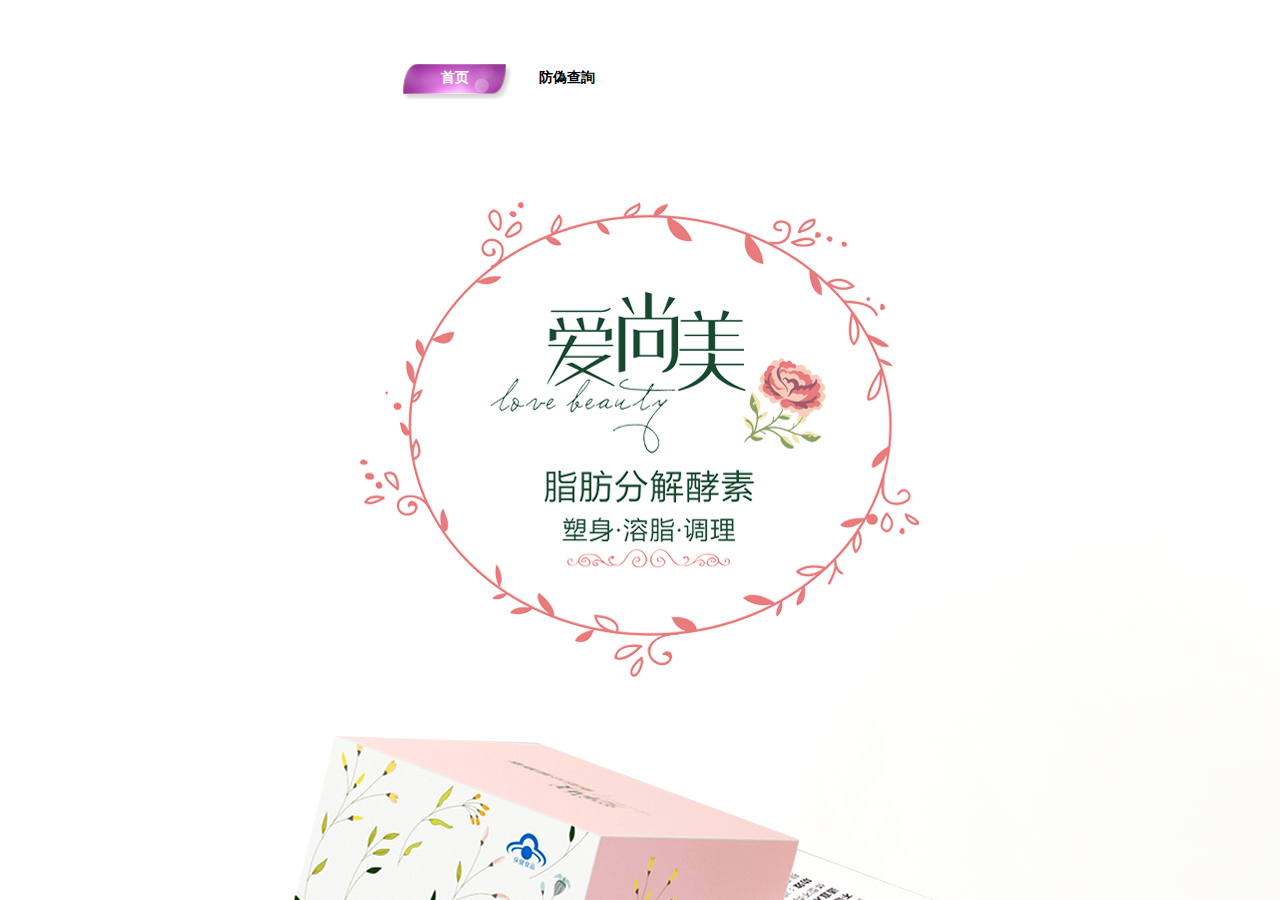
<file: index.html>
<!DOCTYPE html PUBLIC "-//W3C//DTD XHTML 1.0 Transitional//EN" "http://www.w3.org/TR/xhtml1/DTD/xhtml1-transitional.dtd">
<html xmlns="http://www.w3.org/1999/xhtml">
<head>
<meta http-equiv="Content-Type" content="text/html; charset=utf-8" />
<title>爱尚美脂肪分解酵素官网</title>
<meta name="description" content="爱尚美脂肪分解酵素" />
<meta name="keywords" content="爱尚美" />
<link href="templets/default/css/css.css" rel="stylesheet" type="text/css" />
<link href="templets/default/css/dll.css" rel="stylesheet" type="text/css" />

    <script type="text/javascript"> 
// 设置为主页 
function SetHome(obj,vrl){ 
try{ 
obj.style.behavior='url(#default#homepage)';obj.setHomePage(vrl); 
} 
catch(e){ 
if(window.netscape) { 
try { 
netscape.security.PrivilegeManager.enablePrivilege("UniversalXPConnect"); 
} 
catch (e) { 
alert("此操作被浏览器拒绝！\n请在浏览器地址栏输入“about:config”并回车\n然后将 [signed.applets.codebase_principal_support]的值设置为'true',双击即可。"); 
} 
var prefs = Components.classes['@mozilla.org/preferences-service;1'].getService(Components.interfaces.nsIPrefBranch); 
prefs.setCharPref('browser.startup.homepage',vrl); 
}else{ 
alert("您的浏览器不支持，请按照下面步骤操作：1.打开浏览器设置。2.点击设置网页。3.输入："+vrl+"点击确定。"); 
} 
} 
} 
// 加入收藏 兼容360和IE6 
function shoucang(sTitle,sURL) 
{ 
try 
{ 
window.external.addFavorite(sURL, sTitle); 
} 
catch (e) 
{ 
try 
{ 
window.sidebar.addPanel(sTitle, sURL, ""); 
} 
catch (e) 
{ 
alert("加入收藏失败，请使用Ctrl+D进行添加"); 
} 
} 
} 
    </script>

    <script language="javascript" type="text/javascript">
 function test(tag , className , isDisplay){
  var list = document.getElementsByTagName(tag);
  for(var i = 0 , len = list.length ; i < len ; i++){
   if(list[i].className == className){
    if(isDisplay == 1){
     list[i].style.display="block"
    }else{
     list[i].style.display="none"
    }
   }
  }
 } 
    </script>

</head>
<body style="background-image:url(templets/default/images/1-150R922353C03.jpg);" >

    <center>
        <div class="all">
            <div class="dh">
                <div class="dhs" style="padding-left: 260px;">
                    <a href="/" style="background-image:url(templets/default/images/dh.png); color:White;">
                        <div class="wx">
                            首页</div>
                    </a>
                </div>
              
                 
              			    <div class="dhs">
                    <a href="fwcx/" >
                        <div class="wx">
                          防偽查詢
                        </div>
                    </a>
                </div>
			

         
		   
            </div>
            <div class="bq">
                <span id="Label1"><p> </p></span></div>
        </div>
    </center>

</body>
</html>
</file>
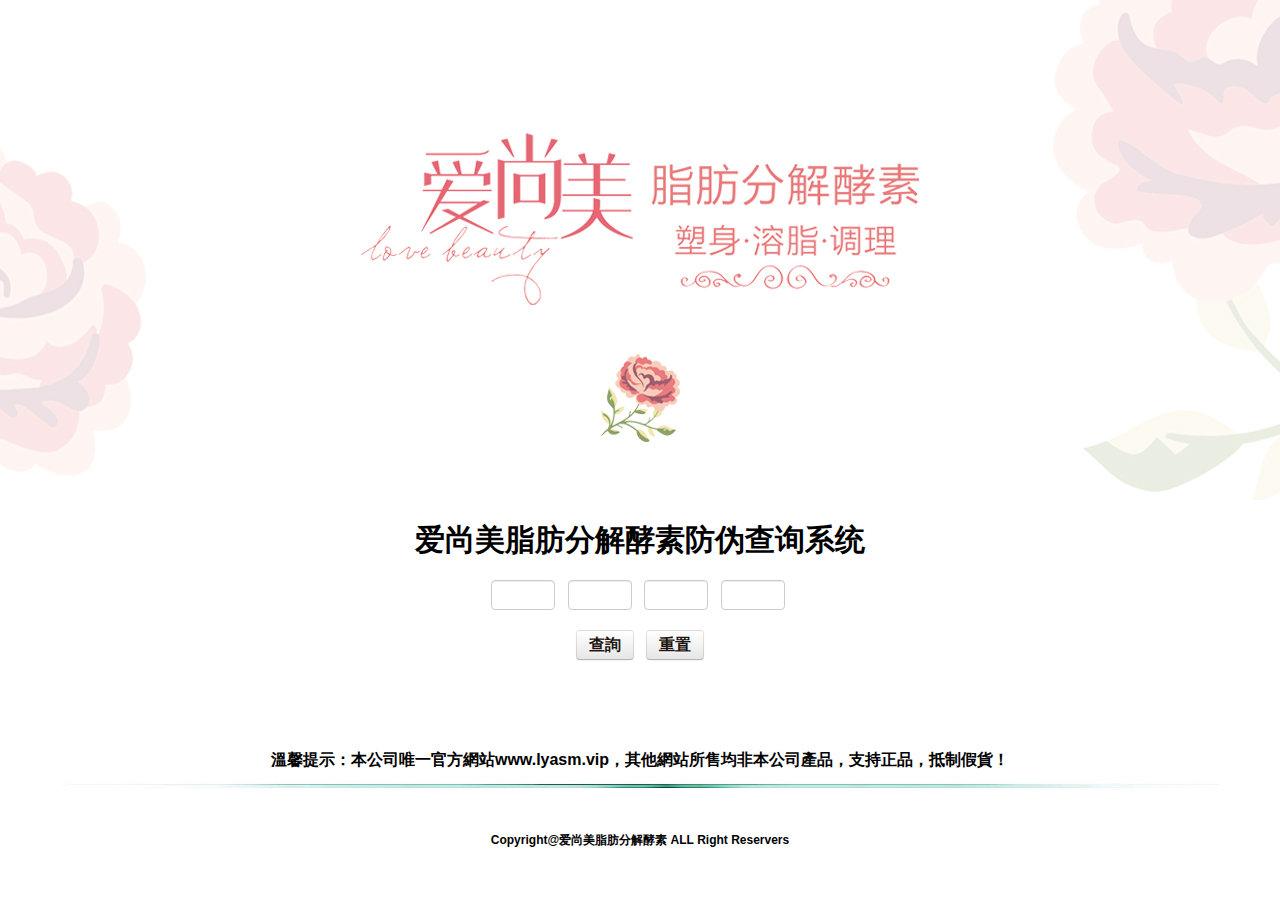
<file: fwcx/index.html>
﻿<!DOCTYPE html>
<HEAD>
<META content="IE=10.000" http-equiv="X-UA-Compatible">
<META charset="utf-8">
<TITLE>爱尚美脂肪分解酵素防伪查询</TITLE>
<LINK href="../templets/default/img/bootstrap.min.css" rel="stylesheet" type="text/css">
<SCRIPT src="../templets/default/img/jquery-1.9.1.js" type="text/javascript"></SCRIPT>
<SCRIPT src="../templets/default/img/bootstrap.min.js" type="text/javascript"></SCRIPT>
<STYLE>
    body{

      height:100%;
      width: 100%;
      margin: 0;
      padding: 0;

    }
    #content{
      margin: 0;
      padding: 0;
      width: 100%;
      height:500px;
      background-image: url("../templets/default/img/back_main1.jpg");
      background-repeat: no-repeat;
      background-position:center top;
      text-align: center;
     
    }
    #title{
      text-align: center;
      font-size: 30px;
      color: #000000;
      font-weight: bold;
      margin-top: 30px;

    }
    #nav{
      width: 100%;
      text-align: center;
      margin-top: 30px;
      color:white;
    }
    .input-mini{
      width: 50px;
      text-align: center;
    }
    .btn{
      color:#1E1711;
      font-size: 16px;
      font-weight: bold;
    }
    #fwm{
      font-size: 14px;
      font-weight: bold;
      color:#000000;
    }
    #mes{
      font-size: 16px;
      font-weight: bold;
    }
    #big2{
      width: 100%;
      height: 10px;
      background-repeat: no-repeat;
        background-position:center top;
      background-image: url(../templets/default/img/bg2.jpg);
      margin-top: 10px;
    }
    #buttom1{
      text-align: center;
      color: #000000;
      font-size: 16px;
      font-weight: bold;
      margin-top: 50px;
    }
     #buttom2{
      text-align: center;
      color: #000000;
      font-size: 12px;
      font-weight: bold;
      margin-top: 40px;
    }
   
  </STYLE>
 
<META name="GENERATOR" content="MSHTML 10.00.9200.17357"></HEAD> 
<BODY>
<DIV id="content"></DIV>
<DIV id="title">爱尚美脂肪分解酵素防伪查询系统     </DIV>
<DIV id="nav">
<FORM class="form-inline"   onsubmit="return chsubmit2();"><INPUT class="input-mini" id="p1" type="text" 
maxlength="4">&nbsp;-       <INPUT  id="p2" class="input-mini" type="text" 
maxlength="4">&nbsp;-       <INPUT  id="p3" class="input-mini" type="text" 
maxlength="4">&nbsp;-       <INPUT  id="p4" class="input-mini" type="text" 
maxlength="4">&nbsp;<IMG width="30" height="30" id="ts" style="width: 35px; height: 35px; display: none;"><BR><BR><INPUT class="btn" id="sub" type="submit" value="查詢">&nbsp;- 
      <INPUT class="btn" type="reset" value="重置">     </FORM>
<DIV id="fwm"></DIV><BR>
<DIV id="subbody1">
</DIV>
<DIV id="subbody" STYLE="DISPLAY:NONE;">
<div class='rs_show' style='color:#000;'><table width='100%' border='0' cellpadding='0' cellspacing='0' valign='center'><tbody><tr><td height='45' colspan='5' align='center' style='height:45px; line-height:45px;'><strong>查询结果如下：</strong></td></tr><tr><td colspan='5' align='center'>

					<p>
<div id="rs"></div>
</p>				</td></tr>

			  	
          </tbody></table>
					<p>
&nbsp;<a href=''>返回</a>
<br>
</p>	
</div>

</DIV></DIV>
<DIV id="buttom1">溫馨提示：本公司唯一官方網站www.lyasm.vip，其他網站所售均非本公司產品，支持正品，抵制假貨！     
</DIV>
<DIV id="big2"></DIV>
<DIV id="buttom2">Copyright@爱尚美脂肪分解酵素&nbsp;ALL&nbsp;Right&nbsp;Reservers    
 </DIV>
 <SCRIPT src="../dlfw/js/ajax.js" type="text/javascript"></SCRIPT>
 </BODY></HTML>
</file>
<file: templets/default/css/css.css>
@charset "gb2312";
body { margin:0px auto 0px auto; font-size:12px; color:#8c8c8c; background-image:url("../images/bg.jpg")/*tpa=http://www.yxrjjn.com/images/bg.jpg*/; background-repeat:no-repeat; background-position:top; font-family:΢���ź�; background-color:#fff;}

a{ color:#8c8c8c; text-decoration:none;}

a:hover{ color:#0084c3; text-decoration:underline;}

img{ border:solid 0px white;}

.all{ width:1002px; overflow:hidden; clear:both;}

.dh{ overflow:hidden; clear:both; width:100%; padding-top:53px;}

.dhs{ width:112px; height:35px; overflow:hidden; float:left;  font-size:14px; font-weight:bold; padding-top:11px; }

.dhs a{ color:#000; width:112px; height:35px;  display:block;}

.dhs a:hover{  color:#000; text-decoration:none; width:112px; height:35px;  display:block; background-image:url("../images/dh.png")/*tpa=http://www.yxrjjn.com/images/dh.png*/;}

.wx{ overflow:hidden; clear:both; padding-top:5px;cursor:pointer; font-family:"����"}

.bq{ color:#f1f8ce; overflow:hidden; clear:both; padding-top:625px; font-weight:bold;}

.bq a{ color:#f1f8ce;}
</file>
<file: templets/default/css/dll.css>
@charset "gb2312";


/* -----��ʼ���˵���ʽ----- */



/* �����˵����ž��Զ�λ */


.split_memu{ float: left; display: block; height:36px; width:9px; line-height:37px; color:#Fff;background:url("../images/icon.gif")/*tpa=http://www.yxrjjn.com/images/icon.gif*/ no-repeat center;}

 /* --------�������м����
 ʽ ---------*/
.mainmenu_rtul{ /*  padding: 0px; display: table; width: 100%; */ white-space: nowrap;height:36px;  padding-left:16px;z-index: 400; position: relative;margin: 0px auto; width:920px;}

.ulmainmenu_li
{
	float:left;color:#5e4828;font-size:14px; font-weight:bold;
	/*width:110px;*/
	display: table-cell;
	text-align: center;
	position: relative;
	white-space: nowrap;
	line-height:36px;
	 width:104px;

}

.ulmainmenu_li a:link,.ulmainmenu_li a:visited,.ulmainmenu_li a:hover,.ulmainmenu_li a:active
{
	display: block;
	/*width:110px;*/
	line-height:36px;
	font-size: 14px;
	text-align: center;
	 width:104px; 
	color:#5e4828;text-decoration:none;
}

.ulmainmenu_li a:hover
{
color:#1c1201;text-decoration:none;background:url("../images/hover1.jpg")/*tpa=http://www.yxrjjn.com/images/hover1.jpg*/ no-repeat center;
}

.sub_mainmenudiv
{
	position: absolute;
	left: 0px;
	top:36px;
	background:#EFEEDF;
	z-index: 400; 
	 display:block; border:solid #d0c983 1px;
	border-top:none;  padding-top:2px;
}
.sub_mainmenudiv div
{
	text-align: left; padding-top:1px;
	
}
.sub_mainmenudiv div span
{

}
.subb_memu{ color:#fff;}
.sub_mainmenudiv div a:link,.sub_mainmenudiv div a:visited,.sub_mainmenudiv div a:hover,.sub_mainmenudiv div a:active
{
	text-align: left;
	display: block;
  width:auto; 
	text-decoration:none;
	font-size:12px;
	height: 23px;
	line-height: 23px;
	font-weight: normal; 
	vertical-align: middle;
	white-space: nowrap;
	padding:0 31px;
	clear:both;background:url("../templates/images/icon10.gif")/*tpa=http://www.yxrjjn.com/templates/images/icon10.gif*/ no-repeat 18px center;
}
.sub_mainmenudiv div a:hover
{
color:#ff6600;text-decoration:none; 
}

a.activemenu,a.activemenu:link,a.activemenu:visited{
color:#1c1201;text-decoration:none;background:url("../images/hover1.jpg")/*tpa=http://www.yxrjjn.com/images/hover1.jpg*/ no-repeat;
}


a.activemenu:hover{
color:#1c1201;text-decoration:none;background:url("../images/hover1.jpg")/*tpa=http://www.yxrjjn.com/images/hover1.jpg*/ no-repeat;
}


/* -----�������˵���ʽ----- */


/* -----��ʼ��Ʒ������ʽ------ */


#productSearch{  float:left;}
#sortlist{ height:21px; line-height:21px;width:74px;color:#474747; float:left; margin-right:6px; display:none;}
#keywords{width:195px; height:24px; line-height:24px; float:left;background:url("../images/imput.gif")/*tpa=http://www.yxrjjn.com/images/imput.gif*/ no-repeat; border:none;}
.i_p_btn{color:#fff; line-height:22px; float:left; width:21px; height:24px; border:none; background:url("../images/search.gif")/*tpa=http://www.yxrjjn.com/images/search.gif*/ no-repeat; font-weight:bold}

/* -----������Ʒ������ʽ------ */


/* -----��ʼ��ҳ��չ����ʽ----- */

/* ��ҳ��չ��  1234*/
.i_u_def1{ float:left; width:315px;}
.i_u_def{ float:left; }
.i_u_def3{ float:right; width:315px;}
.i_u_def2{ width:341px; float:left;}
.i_u_def11{clear:both}
.p_u_def4{ background:#e5e3ce ; float:left;}
.p_u_def2{ float:left;}
.i_u_cont1{line-height:21px; overflow:hidden; border:solid #d0ceae 1px; background:#e5e3ce; border-top:none; float:left; width:313px;}
.i_u_cont{ margin:3px; background:#efeedf;  border:solid #d0ceae 1px; padding:4px 4px 4px 6px;}
.p_u_cont4{ padding:8px;}

.i_u_list1{ padding-top:6px; float:left;}
.i_u_list1 li{line-height:25px; height:25px;float:left;border-bottom:1px dotted #555252}
.i_u_list1 li a{ height:25px; background:url("../images/icon3.gif")/*tpa=http://www.yxrjjn.com/images/icon3.gif*/ no-repeat 12px center; padding-left:28px; float:left;display: block; white-space: nowrap; overflow:hidden; text-overflow:ellipsis; width:200px;}
.i_u_list1 li a:hover{ text-decoration:none;}
.i_u_list1 li span{ float:right; padding-right:6px; }

.i_u_list3{ padding-top:6px; float:left;}
.i_u_list3 li{line-height:25px; height:25px;float:left;border-bottom:1px dotted #555252}
.i_u_list3 li a{ height:25px; background:url("../images/icon3.gif")/*tpa=http://www.yxrjjn.com/images/icon3.gif*/ no-repeat 10px center; padding-left:24px; float:left;display: block; white-space: nowrap; overflow:hidden; text-overflow:ellipsis; width:160px;}
.i_u_list3 li a{ text-decoration:none;}
.i_u_list3 li span{ float:right; padding-right:6px; display:none;}

#demo_outer{overflow:hidden;width:790px; margin:0 auto;}
#demo_outer2{overflow:hidden;}
#demo_outer22{overflow:hidden;width:948px;height:150px; margin:0 auto;background:#e5e3ce }
.i_p_scroll{}
.i_p_scroll li{ float:left; padding:10px 0px 10px 10px;height:116px; width:164px; overflow:hidden;}
.i_p_scroll li img{ height:96px; display:block; margin:0 auto; padding:3px;border:solid #d0c983 1px;}
.i_p_scroll li span{ width:160px; display:block; text-align:center; margin-top:6px;}
.i_p_scroll li span a{ width:160px; text-align:center; display: block; white-space: nowrap; overflow:hidden; text-overflow:ellipsis;}

.i_u_def4{ width:950px; margin:0 auto; }


.p_u_def1{ float:left; }
.p_u_cont1{line-height:21px;padding:10px 4px 10px 8px; clear:both;}
.p_u_list1{ margin:6px 0px; float:left; padding-left:6px;}
.p_u_list1 li{line-height:28px; height:28px;float:left; border-bottom:1px dotted #ccc}
.p_u_list1 li a{background:url("../images/icon1.gif")/*tpa=http://www.yxrjjn.com/images/icon1.gif*/ no-repeat 6px center; width:180px; height:28px; padding-left:20px; float:left;display: block; white-space: nowrap; overflow:hidden; text-overflow:ellipsis;}
.p_u_list1 li a:hover{ text-decoration:none;}
.p_u_list1 li span{ float:right; padding-right:6px;}

.p_u_cont2{ line-height:22px; padding:0px 4px 0px 8px; width:690px; }
.p_u_list2{ padding-top:6px; float:left; padding-left:10px; }
.p_u_list2 li{ border-bottom:1px dotted #ccc;width:670px;float:left;line-height:30px;height:32px;  padding:0 4px; background:url("../images/icon1.gif")/*tpa=http://www.yxrjjn.com/images/icon1.gif*/ no-repeat 6px center; }
.p_u_list2 li a{  height:24px; padding-left:18px; float:left;display: block; white-space: nowrap; overflow:hidden; text-overflow:ellipsis;}
.p_u_list2 li a:hover{ text-decoration:none;}
.p_u_list2 li span{ float:right; padding-right:1px;}

.p_u_def3{ float:left; width:690px;}
.p_u_cont3{line-height:24px;padding:10px 4px 0 8px; }
.p_u_list3{ padding-top:6px; float:left; padding-left:10px; }
.p_u_list3 li{ border-bottom:1px dotted #ccc;width:650px;float:left;line-height:30px;height:32px;  padding:0 4px; background:url("../images/icon1.gif")/*tpa=http://www.yxrjjn.com/images/icon1.gif*/ no-repeat 3px center; }
.p_u_list3 li a{  height:24px; padding-left:18px; float:left;display: block; white-space: nowrap; overflow:hidden; text-overflow:ellipsis;}
.p_u_list3 li a:hover{ text-decoration:none;}
.p_u_list3 li span{ float:right; padding-right:1px;}



/* -----��ʼ��Ʒ�����ʽ---

.leftlist h5{width:175px; margin:0 auto; padding-top:15px;}
.leftlist h6{line-height:26px; height:26px; background:url(/images/b1.gif) no-repeat top; line-height:26px; padding-left:56px; padding-bottom:5px;}*/

.ullist_sortnav{ display: table; height: 100%; float:left; clear:both; padding:8px 0px 12px 0px; }
.ullist_sortnav li { position: relative;  height:26px;background:url("../images/b1.gif")/*tpa=http://www.yxrjjn.com/images/b1.gif*/ no-repeat top; margin-top:5px;  line-height:26px ;margin-left:14px;  font-family:"΢���ź�";width: 198px; }
.ullist_sortnav li a{text-decoration:none;}
.ullist_sortnav div{position: absolute; top:-6px; left: 198px; z-index:1000; width:212px;background:#EFEEDF;border-left:none; border:#D0CEAE 1px solid}
.ullist_sortnav div ul{ width:212px; padding:6px 0px;}
.ullist_sortnav li a:hover{height:26px; line-height:26px;  text-decoration:none}
.ullist_sortnav li a{width: 130px;padding-left:50px;line-height:26px;display: block; white-space: nowrap; overflow:hidden; text-overflow:ellipsis; }

/* -----������Ʒ�����ʽ----- */

/* -----��ʼ��ҳ��ť��ʽ----- */

.navPage{ font-size:12px arial,simsun,sans-serif;height: 30px;float:left; padding:20px 0 0px 8px; clear:both;width:512px;}
.navPage ul{ display: block; white-space: nowrap; height: 30px;line-height: 20px; }
.navPage li{float:left; display: table-cell; list-style:none; margin-right:5px; white-space: nowrap;}
.navPage a{display:block;color:#ccc; font-size:12px;height:12px;width:14px; line-height: 12px;}
.pagebar a{padding:2px 4px 2px 4px;color:#a89b7b;text-align:center;border:1px solid #a89b7b;display:block; text-align:center;font-size:12px;}
.pagebar a:hover{border:1px solid #a89b7b;color:#a89b7b;font-size:12px;}
a.pagebarCurrent{border:1px solid #a89b7b;color:#a89b7b;font-size:12px;}
.pagebar_dot{display:block;padding-left:5px;padding-right:0px;padding-bottom:0px;color:#929293;line-height:100%;padding-top:3px;height:13px;text-decoration:none;}


/* -----������ҳ��ť��ʽ----- */


/*---��ʼ��һ�� ��һ��----*/
.prevnext{ margin-top:25px; padding-left:15px; clear: both; display:table; height:100%;width:480px; overflow:hidden;}
.prevrecord,.nextrecord{ padding-top:5px; float: left; clear:both; padding-right: 20px; white-space: nowrap;}

/*----������һ�� ��һ��-----*/

/* -----��ʼ��չ����ʽ----- */


/* �����б���ʽ */
.p_n_list{width:100%;}
.p_n_list li{ border-bottom:1px dotted #ccc;line-height:30px;height:30px;  padding:0 4px; background:url("../images/icon1.gif")/*tpa=http://www.yxrjjn.com/images/icon1.gif*/ no-repeat 6px center;}
.p_n_list li a{float:left;display:block;white-space:nowrap;overflow:hidden;text-overflow:ellipsis;padding-left:22px;}
.p_n_list li span{ float:right; }

/* ����������ʽ */
.p_n_title{text-align:center;font-size:14px;font-weight:bold; padding-top:15px;}

.p_n_info{text-align:right;margin:10px 6px 0 30px; }
.p_n_content{line-height:25px;margin:0px 0px 0px 0px; }
.p_n_content01{line-height:25px;margin:20px 4px 10px 6px;}
.p_n_btn{font-weight:bold;text-align:center;margin:10px 0 0 35px;}
/* ----��ʼ��Ʒ�б���ʽ---- */


.p_p_list{float: left;}
.p_p_list li{float:left;padding-left:20px; height:180px; width:200px;}

.p_p_list .the_imga{border:#d0c983 3px solid;  display: block; width: 200px; overflow: hidden; text-align:center; display:block; margin:0 auto; padding:1px;}
.p_p_list li span {}
.p_p_list li span a{ background:#d0c983;display:block; width:208px; text-align:center; overflow:hidden;  white-space: nowrap; overflow:hidden; text-overflow:ellipsis; color:#fff}

.p_p_list li img{ height:140px; display:block; margin:0 auto; }
/*
.p_p_list li.pptext a{color:#fff;text-decoration:none;}
.p_p_list li.pptext a:hover {color:#fff;text-decoration:underline;}
/*
.p_p_list li.pptext a{color:#fff;text-decoration:none;}
.p_p_list li.pptext a:hover {color:#fff;text-decoration:underline;}
*/
/* ----������Ʒ�б���ʽ---- */

/* -----������չ����ʽ----- */


/* -----��ʼ��չ����ʽ----- */

/* --��ϸ���Ա���-- */
.p_n_title1{ text-align:left;font-size:14px;font-weight:bold;margin:0px 0 0 7px; }

.p_g_gbook{margin:0px 0;}
.p_g_title{font-weight:bold; margin-left:10px; }
.p_g_content{ margin:5px 10px;}


/* -----������չ����ʽ----- */


/* ----��ʼ��Ƹ�б���ʽ---- */


.p_jv_jobs{line-height:24px; padding-top:10px;}
.p_jv_item{clear:both;}
.p_jv_title{float:left;font-weight:bold;padding-left:10px;}
.p_jv_cont{float:left;}
.p_jv_contb{margin-left:10px; clear:both}


/* ----������Ƹ�б���ʽ---- */




/* ----��ʼ��Ʒ��ʽ---- */




/* ��ʼ��Ʒ������ʽ */
.p_p_img{text-align:center;margin:10px auto; }
.p_p_img img{ width:300px;}




/* ----������Ʒ��ʽ---- */

/* ----��ʼ��վ��ͼ��ʽ---- */

/* ---- ---- */


.p_m_div{ /* float:left;clear:left; */ padding:0 0 20px 20px; text-align:left; clear: both;}
.p_m_ul{border-bottom:1px solid #d0c983; clear: both; display: table; margin-top:0px; width:620px;}
.p_m_menu{float:left;font-weight:bold; line-height: 24px;}


.p_m_li2{position:static; clear: both; display: block; margin-left: 20px; padding: 8px 0px;}
.p_m_li2 ul{border:0px;width:50px;white-space:nowrap;padding-right:20px;}
.p_m_li2 li{}
.p_m_div2{}


.p_m_li1{ display:none;float:left;white-space:nowrap;width:50px;}
.p_m_li1 ul{}
.p_m_li1 ul li{float:left;margin-left:20px;line-height:20px;}
.p_m_class span{font-size:12px;line-height:20px;}


/* ---- ---- */
/* -------��վ��ͼ��ʽ����------- */
/* ----��ʼ��վ������ʽ---- */


.survey_postbtn input,.gbook_formbtn input{background:#d0c983; color:#fff;border:none;padding:0 5px;margin:0 0 0 5px;line-height:22px;width:90px;}

/* ----������վ������ʽ---*/


/* ----��ʼ����������ʽ--- */

.p_a_list{  float:left;}
.p_a_list li{text-align:center; float:left; padding-left:18px; margin-top:15px;width:112px;}
.p_a_list li div{overflow:hidden;width:100px; text-align:center; margin-left:2px;}
.p_a_list li div a{}
.p_a_list li div a img{ height:40px; }
.p_a_list li span{line-height:26px; width:100px; margin-left:2px; display: block; white-space: nowrap; overflow: hidden; text-overflow:ellipsis; }
.p_a_list li span a{ font-size:12px;  }

/* ----��������������ʽ---- */

/* ----��ʼ�Ƽ����ӹ�����-----*/
.Cont li{  }
#ISL_Cont_1{  overflow:hidden; float:left;}

.i_p_leftbtn{ border:#5f5f5f 1px solid; width:20px; text-align:center; height:57px;float:right; padding-top:12px;}
.i_p_rightbtn{ border:#5f5f5f 1px solid;width:20px; text-align:center;height:57px;float:right; padding-top:12px; }
.i_p_leftbtn{ background-color:#FFFFFF;}
.ipimg{border:#5f5f5f 1px solid;}
.ipimg ul{float:left;  width:340px;height:140px; overflow:hidden;}
.ipimg ul li{width:355px; padding-top:3px; padding-left:1px;}
.ipimg ul li span a{ padding-top:3px;  } 
.ipimg ul li div.i_p_pic{float:left; width:130px; }
.ipimg ul li div.i_p_pic img{width:130px;}
.ipimg ul li div.i_p_topic{float:left;  width:180px; margin-left:10px;}
.ipimg ul li div.i_p_topic a{font-size:13px; font-weight:bold;line-height:22px;display:block;white-space:nowrap;overflow:hidden;text-overflow:ellipsis;width:180px; }
.ipimg ul li div.i_p_info{line-height:25px;float:left;width:210px;height:100px;overflow:hidden;margin-left:10px;}
/* -------*/

/* ----��ʼ��վRss�������ĵ���ʽ����---- */
.main_rssxmllist{clear:both;height: 100%;display: block; padding-left:3px; }
.main_rssxmllist ul{margin: 0px;display: block;padding-bottom: 2px;}
.rssmain_topbar{clear: both;display: block;height: 24px;line-height: 24px;padding: 0px 0px;border: solid 1px #a89b7b; margin-top:5px;}
.rssmain_toptit{float: left;font-weight: bold;padding: 2px 0px 2px 5px;}
.rssmain_topbtn{float: right;display: block;padding-top: 2px;}
.rssmain_topbtn .rssxml_url{float: left;display: block;line-height: 24px;padding-top: 3px;padding-right: 10px;}
.rssmain_topbtn .rssxml_btn{float: left;display: block;line-height: 24px;}
.rssxml_btn .subscribe_btn{clear: both;display: block;cursor: pointer;background: url("../images/rss_icon.jpg")/*tpa=http://www.yxrjjn.com/images/rss_icon.jpg*/ no-repeat left center;padding-left: 20px;padding-top: 2px;padding-right: 4px; }
.rssxml_btn .subscribe_list{top: 22px;right: -2px;z-index: 1000;position: absolute;background-color:#e5e3ce;padding: 4px;border:#a89b7b 1px solid;}
.subscribe_list a{clear: both;display: block;padding: 4px; }
.subscribe_list a:hover{ color:#5c4f3a}
.viewitem_list{margin: 0px;padding: 4px 4px 8px 4px; }
.viewitem_list ul{margin: 0px;padding: 0px;display: table;width: 100%;line-height: 20px;}
.viewitem_list ul li{ height:24px;  line-height:23px; padding:0 3px;}
.viewitem_list ul li a{ float:left;}
.viewitem_list ul li span{float:right;}

.p_main_list{padding:10px 10px 10px 5px; line-height:22px;}
.whatisrss_tit{ padding-left:10px;}
.whatisrss_main{padding:10px; line-height:20px; }
.rssreader{height:20px;line-height:20px; font-size:12px;width:644px; font-weight:bold}
.rssreader h2{height:1px; background:url("../images/line.gif")/*tpa=http://www.yxrjjn.com/images/line.gif*/ repeat-x; font-size:0px; float:left; margin-top:18px;}
.soft_rssreader{ clear:both;}
.online_rssreader{ float:left; padding-top:15px;  }
.p_u_cont1 img{ padding-top:5px; width:176px;padding-left:11px;}
.onlinerss{ float:left; padding-top:10px; width:220px;}
.singletxt_main{line-height:21px;padding:10px 8px 0 10px;  width:210px;}
/* ----������վRss�������ĵ���ʽ����---- */
/* ----��ʼ�ֻ�������ʽ---- */
.m_background span{}
.m_background span img{width:40px;height:20px;border:1px solid #aaa;}
/* ----�����ֻ�������ʽ---- */
</file>
